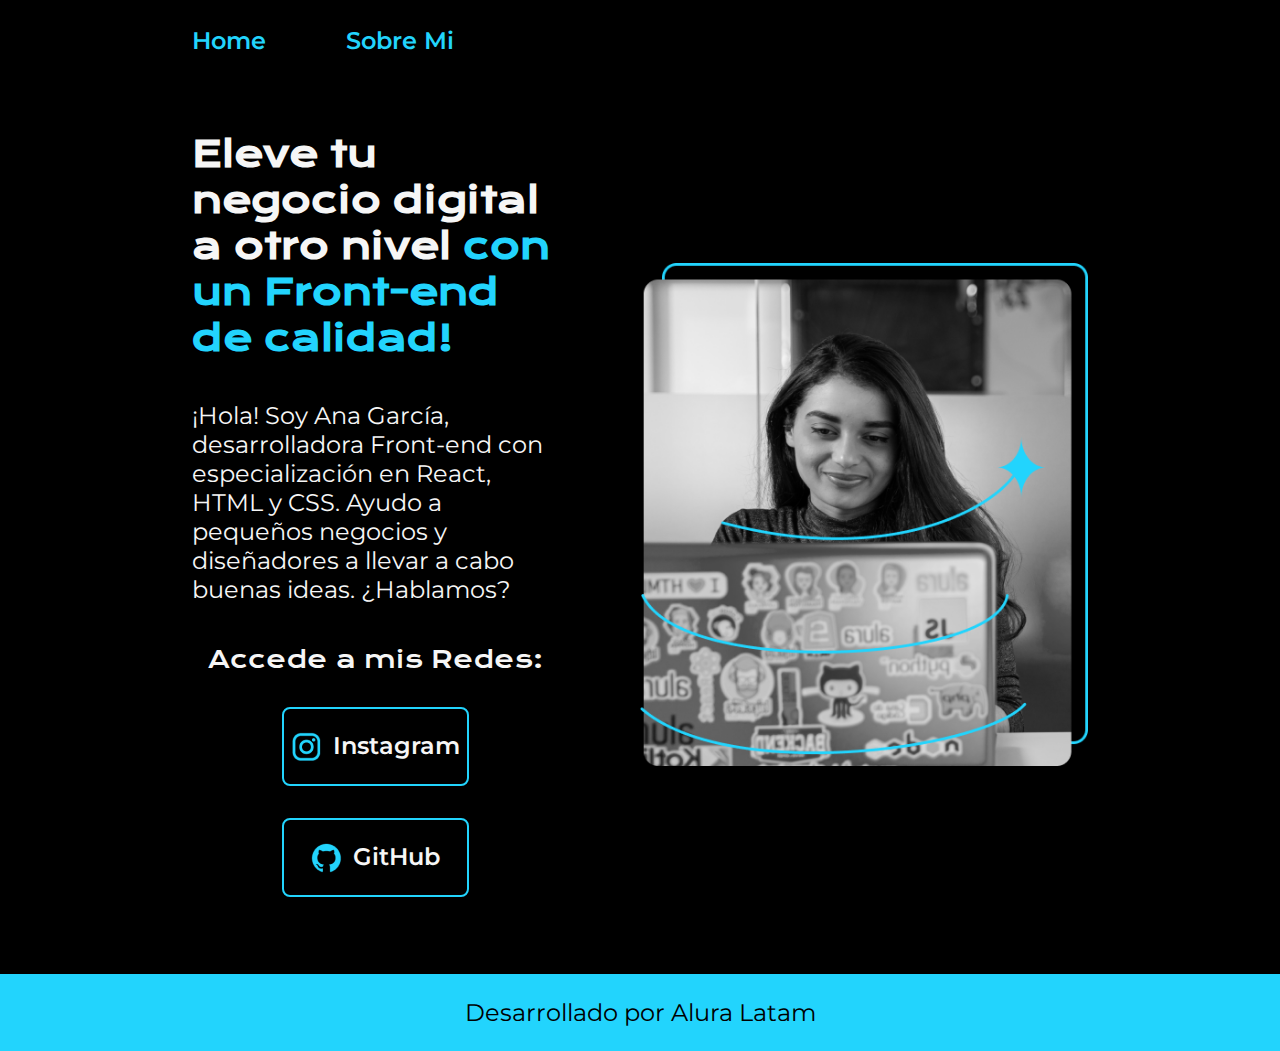
<file: index.html>
<!DOCTYPE html>
<html lang="es-mx">
<head>
    <meta charset="UTF-8"> 
    <meta http-equiv="X-UA-Compatible" content="IE=edge">
    <meta name="viewport" content="width=device-width, initial-scale=1.0">
    <title>Portafolio</title>
    <link rel="stylesheet" href="./styles/style.css">

</head>
<body>
    <header class="header">
        <nav class="header__menu">
            <a class="header__menu__link" href="index.html">Home</a>
            <a class="header__menu__link" href="about.html">Sobre Mi</a>
        </nav>
    </header>
    <main class="presentacion">
        <section class="presentacion__contenido">
            <h1 class="presentacion__contenido__titulo">
                Eleve tu negocio digital a otro nivel 
                <strong class="titulo-destaque">con un Front-end de calidad!
                </strong></h1>
                <p class="presentacion__contenido__texto">¡Hola! Soy Ana García, desarrolladora Front-end con
                    especialización en React, HTML y CSS. Ayudo a pequeños
                    negocios y diseñadores a llevar a cabo buenas ideas.
                    ¿Hablamos?

                </p>
                <div class="presentacion__enlaces">
                    <h2 class="presentacion__enlaces__subtitulo">Accede a mis Redes:</h2>
                    <a class="presentacion__enlaces__link" href="https://instagram.com/">
                        <img src="./assets/instagram.png" alt="">Instagram</a>
                    <a class="presentacion__enlaces__link" href="https://github.com/">
                        <img src="./assets/github.png" alt="">GitHub</a>
                </div>
               
        </section>
            <img class="presentacion__imagen" src="Imagem.png" alt="Foto de Ana García desarrolando un proyecto">
    </main>
    <footer class="footer">
        <p>Desarrollado por Alura Latam</p>
    </footer>
</body>
</html>
</file>
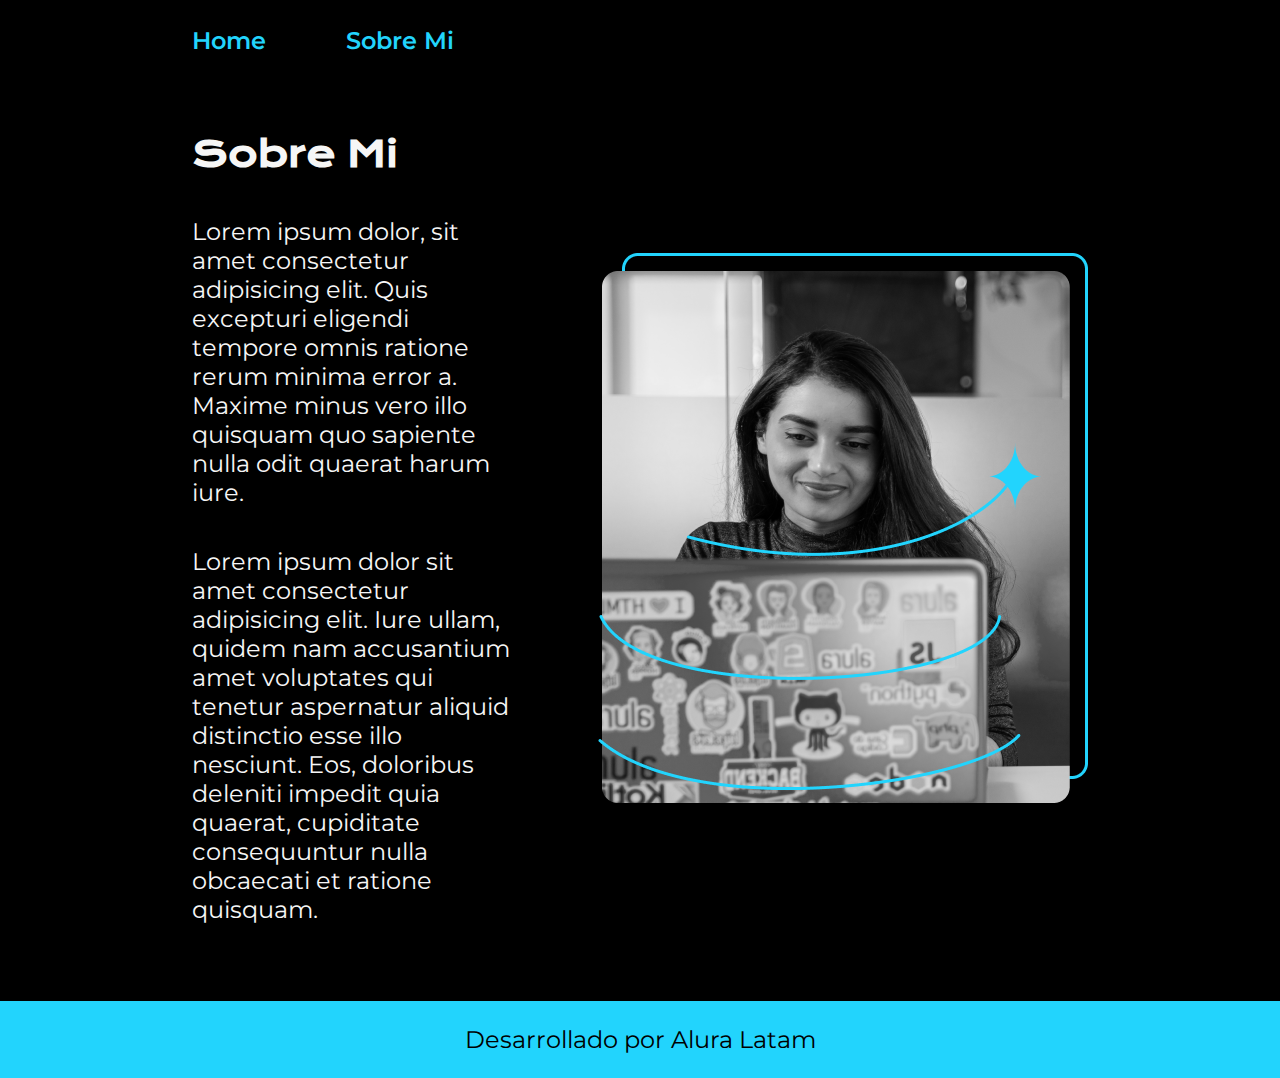
<file: about.html>
<!DOCTYPE html>
<html lang="es-mx">
<head>
    <meta charset="UTF-8">
    <meta name="viewport" content="width=device-width, initial-scale=1.0">
    <title>Sobre Mi</title>
    <link rel="stylesheet" href="./styles/style.css">
</head>
<body>
    <header class="header">
        <nav class="header__menu">
            <a class="header__menu__link" href="index.html">Home</a>
            <a class="header__menu__link" href="about.html">Sobre Mi</a>
        </nav>
    </header>
    <main class="presentacion">
        <section class="presentacion__contenido">
            <h1 class="presentacion__contenido__titulo">Sobre Mi</h1>
            <p class="presentacion__contenido__texto">Lorem ipsum dolor, sit amet consectetur adipisicing elit. Quis excepturi eligendi tempore omnis ratione rerum minima error a. Maxime minus vero illo quisquam quo sapiente nulla odit quaerat harum iure.</p>
            <p class="presentacion__contenido__texto">Lorem ipsum dolor sit amet consectetur adipisicing elit. Iure ullam, quidem nam accusantium amet voluptates qui tenetur aspernatur aliquid distinctio esse illo nesciunt. Eos, doloribus deleniti impedit quia quaerat, cupiditate consequuntur nulla obcaecati et ratione quisquam.</p>
        </section>
        <img src="Imagem.png" alt="Foto de Ana García desarrolando un proyecto">
    </main>
    <footer class="footer">
        <p>Desarrollado por Alura Latam</p>
    </footer>
</body>
</html>
</file>
<file: styles/style.css>
@import url('https://fonts.googleapis.com/css2?family=Krona+One&family=Montserrat:wght@400;600&display=swap');


:root{
    --color-primario: #000000;
    --color-secundario: #f6f6f6;
    --color-terciario: #22d4fd;
    --color-hover:#272727;

    --fuente-monserrat: 'Montserrat', sans-serif;
    --fuente-krona: 'Krona One', sans-serif;
}

* {
    padding: 0;
    margin:0;
}

body{
    box-sizing: border-box;
    background-color: var(--color-primario);
    color: var(--color-secundario);
}

.header{
    padding: 2% 0% 0% 15%;
}

.header__menu{
    display: flex;
    gap: 80px;
}

.header__menu__link{
    font-family: var(--fuente-monserrat);
    font-size: 1.5rem;
    font-weight: 600;
    color: var(--color-terciario);
    text-decoration: none;
}

.titulo-destaque {
    color: var(--color-terciario);
}

.presentacion {
    padding: 6% 15%;
    display: flex;
    align-items: center;
    justify-content: space-between;
    gap: 82px;
}

.presentacion__contenido{
    width: 50%;
    display: flex;
    flex-direction: column;
    gap: 40px;
}

.presentacion__contenido__titulo{
    font-size: 2.25rem;
    font-family: var(--fuente-krona);
}

.presentacion__contenido__texto{
    font-size: 1.5rem;
    font-family: var(--fuente-monserrat);
}

.presentacion__enlaces{
    display: flex;
    justify-content: space-between;
    flex-direction: column;
    align-items: center;
    gap: 32px;
}

.presentacion__enlaces__link{
    width: 50%;
    text-align: center;
    border-radius: 8px;
    font-size: 1.5rem;
    font-weight: 600;
    padding: 21.5px 0;
    text-decoration: none;
    color: var(--color-secundario);
    font-family: var(--fuente-monserrat);
    border: 2px solid var(--color-terciario);
    display: flex;
    justify-content: center;
    gap: 10px;
}

.presentacion__imagen{
    width: 50%;
}

.presentacion__enlaces__subtitulo{
    font-family: var(--fuente-krona);
    font-size: 1.5rem;
    font-weight: 400;
}

.presentacion__enlaces__link:hover{
    background-color: #272727;
}

.footer{
    background-color: var(--color-terciario);
    padding: 24px;
    color: var(--color-primario);
    text-align: center;
    font-family: var(--fuente-monserrat);
    font-size: 1.5rem;
    font-weight: 400;
}

@media (max-width:1200px){

    .header{
        padding: 10%;
    }

    .header__menu{
        justify-content: center;
    }
    .presentacion{
        flex-direction: column-reverse;
        padding: 5%;
    }
    .presentacion__contenido{
        width: auto;
    }
}
</file>
